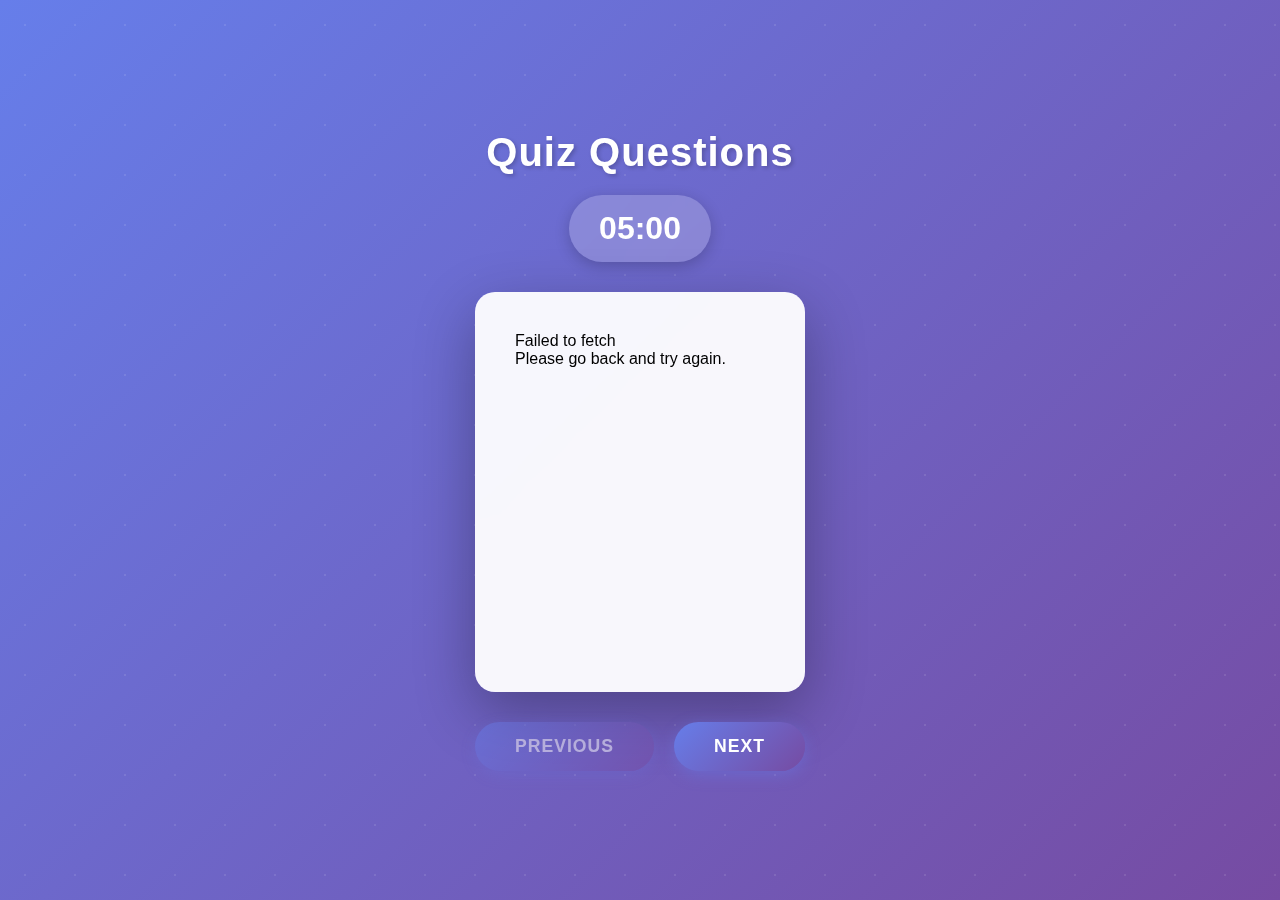
<file: quiz.html>
<!DOCTYPE html>
<html lang="en">
<head>
    <meta charset="UTF-8">
    <meta name="viewport" content="width=device-width, initial-scale=1.0">
    <title>Quiz Questions</title>
    <link rel="stylesheet" href="questions.css">
</head>
<body>
    <div class="quiz-wrapper">
        <h1 class="header">Quiz Questions</h1>
        <p class="timer">05:00</p>
        <div class="question-container">
            <div class="question-box">
                <p>Loading questions...</p>
            </div>
        </div>
        <footer>
            <button class="btn-prev">Previous</button>
            <button class="btn-next">Next</button>
        </footer>
    </div>
    <script src="quiz.js"></script>
</body>
</html>
</file>
<file: questions.css>
* {
    margin: 0;
    padding: 0;
    box-sizing: border-box;
}

body {
    background: linear-gradient(135deg, #667eea 0%, #764ba2 100%);
    background-attachment: fixed;
    min-height: 100vh;
    font-family: 'Segoe UI', Tahoma, Geneva, Verdana, sans-serif;
    padding: 20px;
    position: relative;
    overflow-x: hidden;
    display: flex;
    align-items: center;
    justify-content: center;
}

body::before {
    content: '';
    position: fixed;
    width: 100%;
    height: 100%;
    background: radial-gradient(circle, rgba(255,255,255,0.1) 1px, transparent 1px);
    background-size: 50px 50px;
    z-index: 0;
}

.quiz-wrapper {
    max-width: 900px;
    margin: 0 auto;
    position: relative;
    z-index: 1;
    animation: fadeIn 0.8s ease-in;
}

@keyframes fadeIn {
    from {
        opacity: 0;
        transform: translateY(-20px);
    }
    to {
        opacity: 1;
        transform: translateY(0);
    }
}

.header {
    text-align: center;
    color: #fff;
    font-size: 2.5rem;
    font-weight: 700;
    text-shadow: 2px 2px 4px rgba(0, 0, 0, 0.2);
    margin-bottom: 20px;
    letter-spacing: 1px;
}

.timer {
    text-align: center;
    color: #fff;
    font-size: 2rem;
    font-weight: 600;
    background: rgba(255, 255, 255, 0.2);
    backdrop-filter: blur(10px);
    padding: 15px 30px;
    border-radius: 50px;
    display: inline-block;
    margin: 0 auto 30px;
    width: fit-content;
    display: block;
    box-shadow: 0 4px 15px rgba(0, 0, 0, 0.2);
}

.question-container {
    background: rgba(255, 255, 255, 0.95);
    backdrop-filter: blur(10px);
    padding: 40px;
    border-radius: 20px;
    box-shadow: 0 20px 60px rgba(0, 0, 0, 0.3);
    margin-bottom: 30px;
    min-height: 400px;
    animation: slideUp 0.6s ease-out;
}

@keyframes slideUp {
    from {
        opacity: 0;
        transform: translateY(30px);
    }
    to {
        opacity: 1;
        transform: translateY(0);
    }
}

.question-box h3 {
    color: #667eea;
    font-size: 1.2rem;
    margin-bottom: 20px;
    font-weight: 600;
}

.question-text {
    color: #333;
    font-size: 1.3rem;
    font-weight: 600;
    margin-bottom: 30px;
    line-height: 1.6;
}

.answers {
    display: flex;
    flex-direction: column;
    gap: 15px;
}

.answer-option {
    display: flex;
    align-items: center;
    padding: 18px 25px;
    background: linear-gradient(135deg, #f5f7fa 0%, #c3cfe2 100%);
    border-radius: 12px;
    cursor: pointer;
    transition: all 0.3s ease;
    border: 2px solid transparent;
    position: relative;
}

.answer-option:hover {
    transform: translateX(10px);
    border-color: #667eea;
    box-shadow: 0 5px 15px rgba(102, 126, 234, 0.2);
}

.answer-option input[type="radio"] {
    width: 20px;
    height: 20px;
    margin-right: 15px;
    cursor: pointer;
    accent-color: #667eea;
}

.answer-option span {
    color: #444;
    font-size: 1.1rem;
    font-weight: 500;
}

.answer-option input[type="radio"]:checked + span {
    color: #667eea;
    font-weight: 600;
}

footer {
    display: flex;
    justify-content: space-between;
    gap: 20px;
    position: relative;
    z-index: 1;
}

.btn-prev, .btn-next {
    background: linear-gradient(135deg, #667eea 0%, #764ba2 100%);
    color: white;
    padding: 14px 40px;
    border: none;
    border-radius: 50px;
    cursor: pointer;
    font-size: 1.1rem;
    font-weight: 600;
    transition: all 0.3s ease;
    box-shadow: 0 4px 15px rgba(102, 126, 234, 0.4);
    text-transform: uppercase;
    letter-spacing: 1px;
    flex: 1;
}

.btn-prev:hover, .btn-next:hover {
    transform: translateY(-3px);
    box-shadow: 0 6px 25px rgba(102, 126, 234, 0.6);
}

.btn-prev:disabled {
    opacity: 0.5;
    cursor: not-allowed;
    transform: none;
}

.btn-prev:disabled:hover {
    transform: none;
    box-shadow: 0 4px 15px rgba(102, 126, 234, 0.4);
}

/* Results styling */
.results {
    text-align: center;
    padding: 40px 20px;
}

.results h2 {
    color: #667eea;
    font-size: 2.5rem;
    margin-bottom: 30px;
}

.score {
    font-size: 3rem;
    color: #333;
    font-weight: 700;
    margin-bottom: 15px;
}

.percentage {
    font-size: 2rem;
    color: #764ba2;
    font-weight: 600;
    margin-bottom: 20px;
}

.grade {
    font-size: 2.5rem;
    margin: 30px 0;
}

.btn-retry, .btn-review {
    background: linear-gradient(135deg, #667eea 0%, #764ba2 100%);
    color: white;
    padding: 14px 40px;
    border: none;
    border-radius: 50px;
    cursor: pointer;
    font-size: 1.1rem;
    font-weight: 600;
    margin: 10px;
    transition: all 0.3s ease;
    box-shadow: 0 4px 15px rgba(102, 126, 234, 0.4);
    text-transform: uppercase;
    letter-spacing: 1px;
}

.btn-retry:hover, .btn-review:hover {
    transform: translateY(-3px);
    box-shadow: 0 6px 25px rgba(102, 126, 234, 0.6);
}

/* Review styling */
.review-list {
    display: flex;
    flex-direction: column;
    gap: 20px;
    margin: 30px 0;
}

.review-item {
    background: #f5f7fa;
    padding: 25px;
    border-radius: 15px;
    text-align: left;
    position: relative;
    border-left: 5px solid #ccc;
}

.review-item.correct {
    border-left-color: #4caf50;
    background: linear-gradient(135deg, #e8f5e9 0%, #c8e6c9 100%);
}

.review-item.incorrect {
    border-left-color: #f44336;
    background: linear-gradient(135deg, #ffebee 0%, #ffcdd2 100%);
}

.review-item h4 {
    color: #667eea;
    margin-bottom: 10px;
    font-size: 1.1rem;
}

.review-question {
    color: #333;
    font-size: 1.1rem;
    font-weight: 600;
    margin-bottom: 15px;
}

.review-your-answer, .review-correct-answer {
    color: #555;
    font-size: 1rem;
    margin: 8px 0;
}

.review-icon {
    position: absolute;
    top: 25px;
    right: 25px;
    font-size: 2rem;
}

.review-item.correct .review-icon {
    color: #4caf50;
}

.review-item.incorrect .review-icon {
    color: #f44336;
}

@media (max-width: 768px) {
    .header {
        font-size: 2rem;
    }
    
    .question-container {
        padding: 25px;
    }
    
    .question-text {
        font-size: 1.1rem;
    }
    
    .answer-option {
        padding: 15px 20px;
    }
    
    footer {
        flex-direction: column;
    }
    
    .btn-prev, .btn-next {
        width: 100%;
    }
    
    .score {
        font-size: 2rem;
    }
    
    .percentage {
        font-size: 1.5rem;
    }
}
</file>
